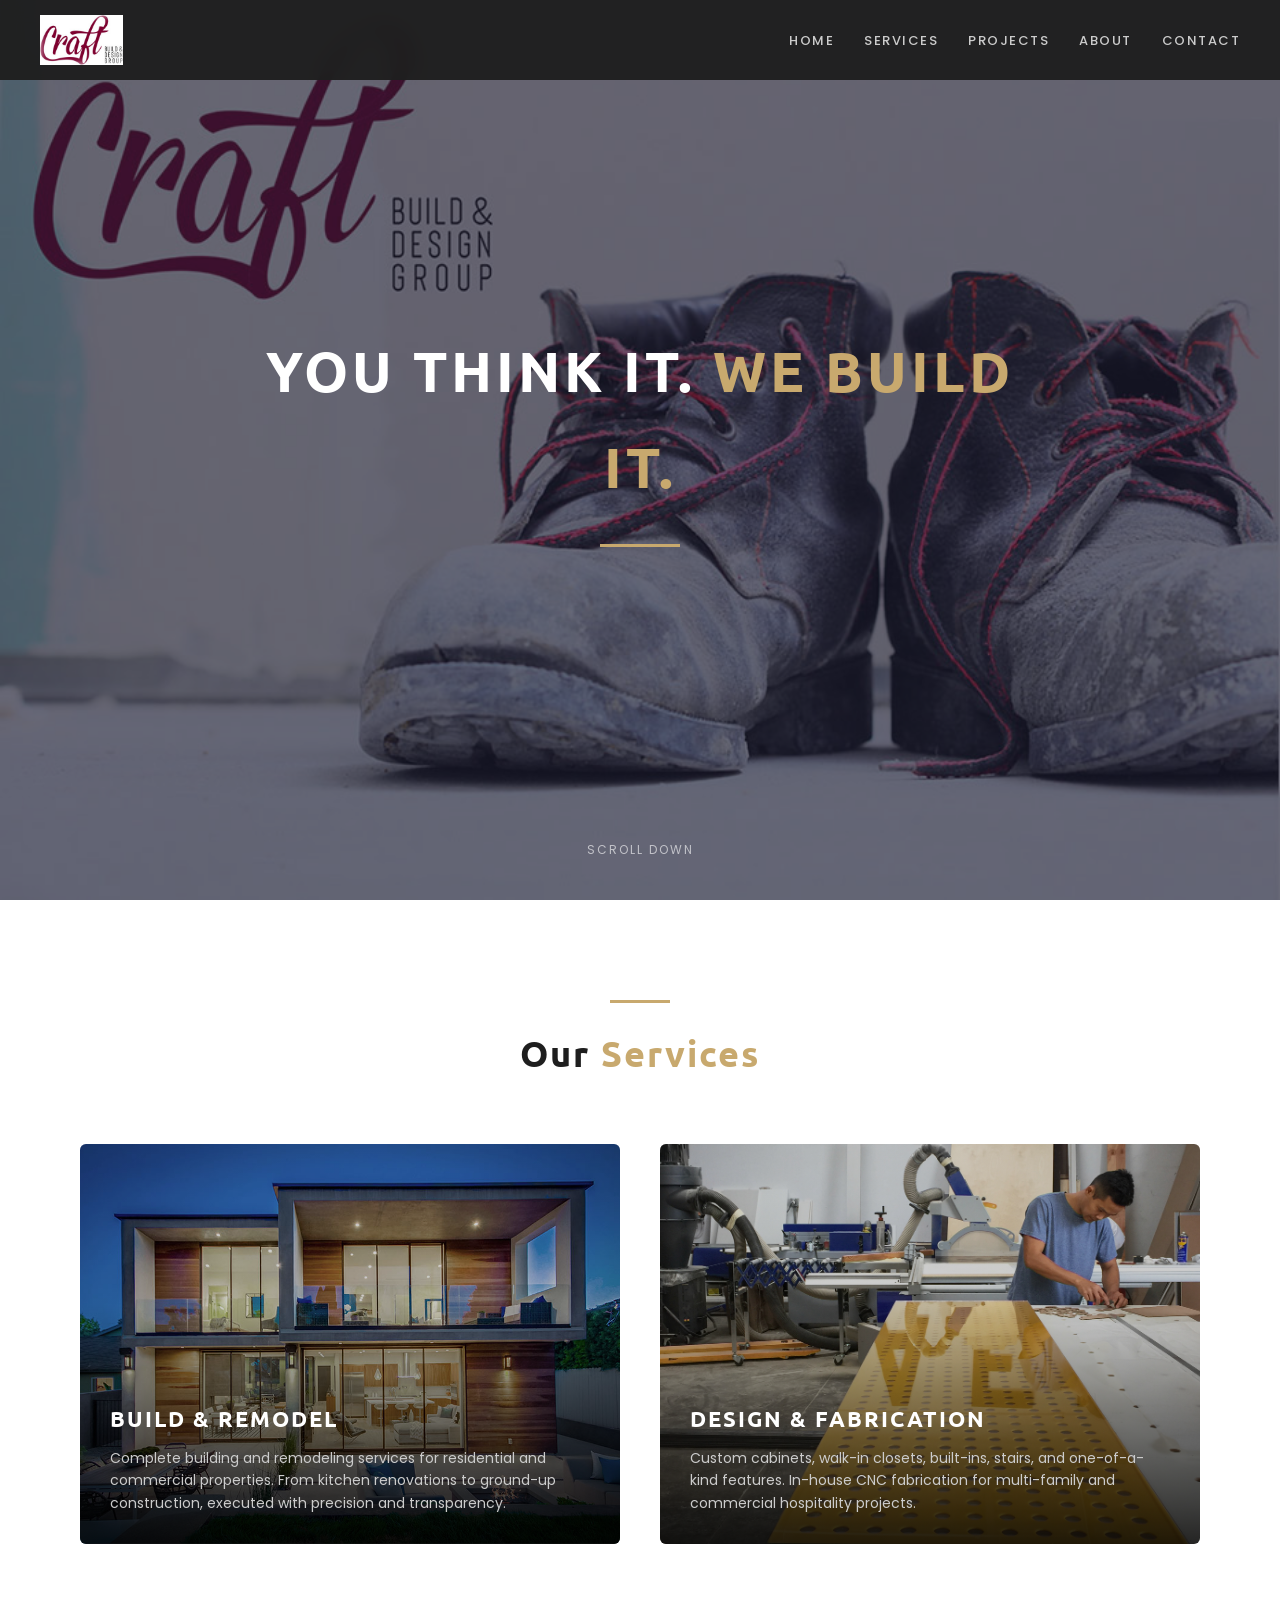
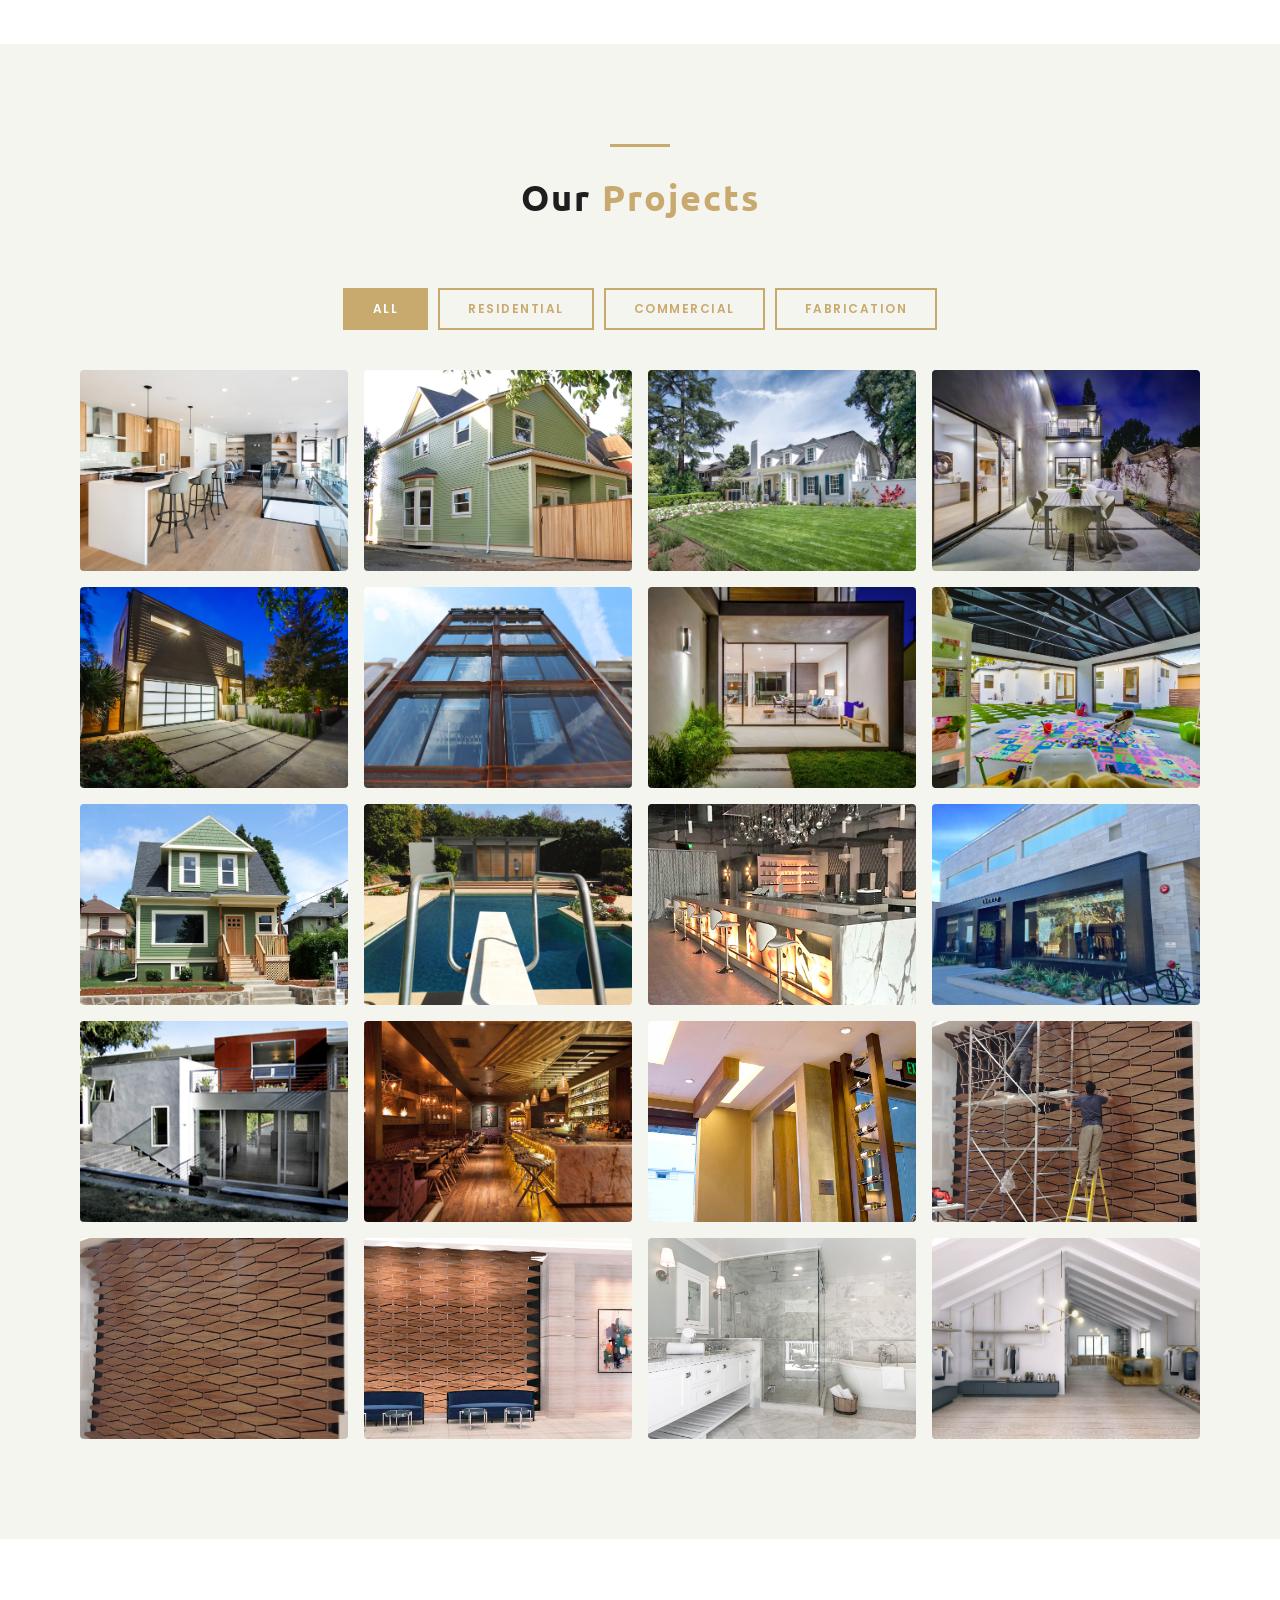
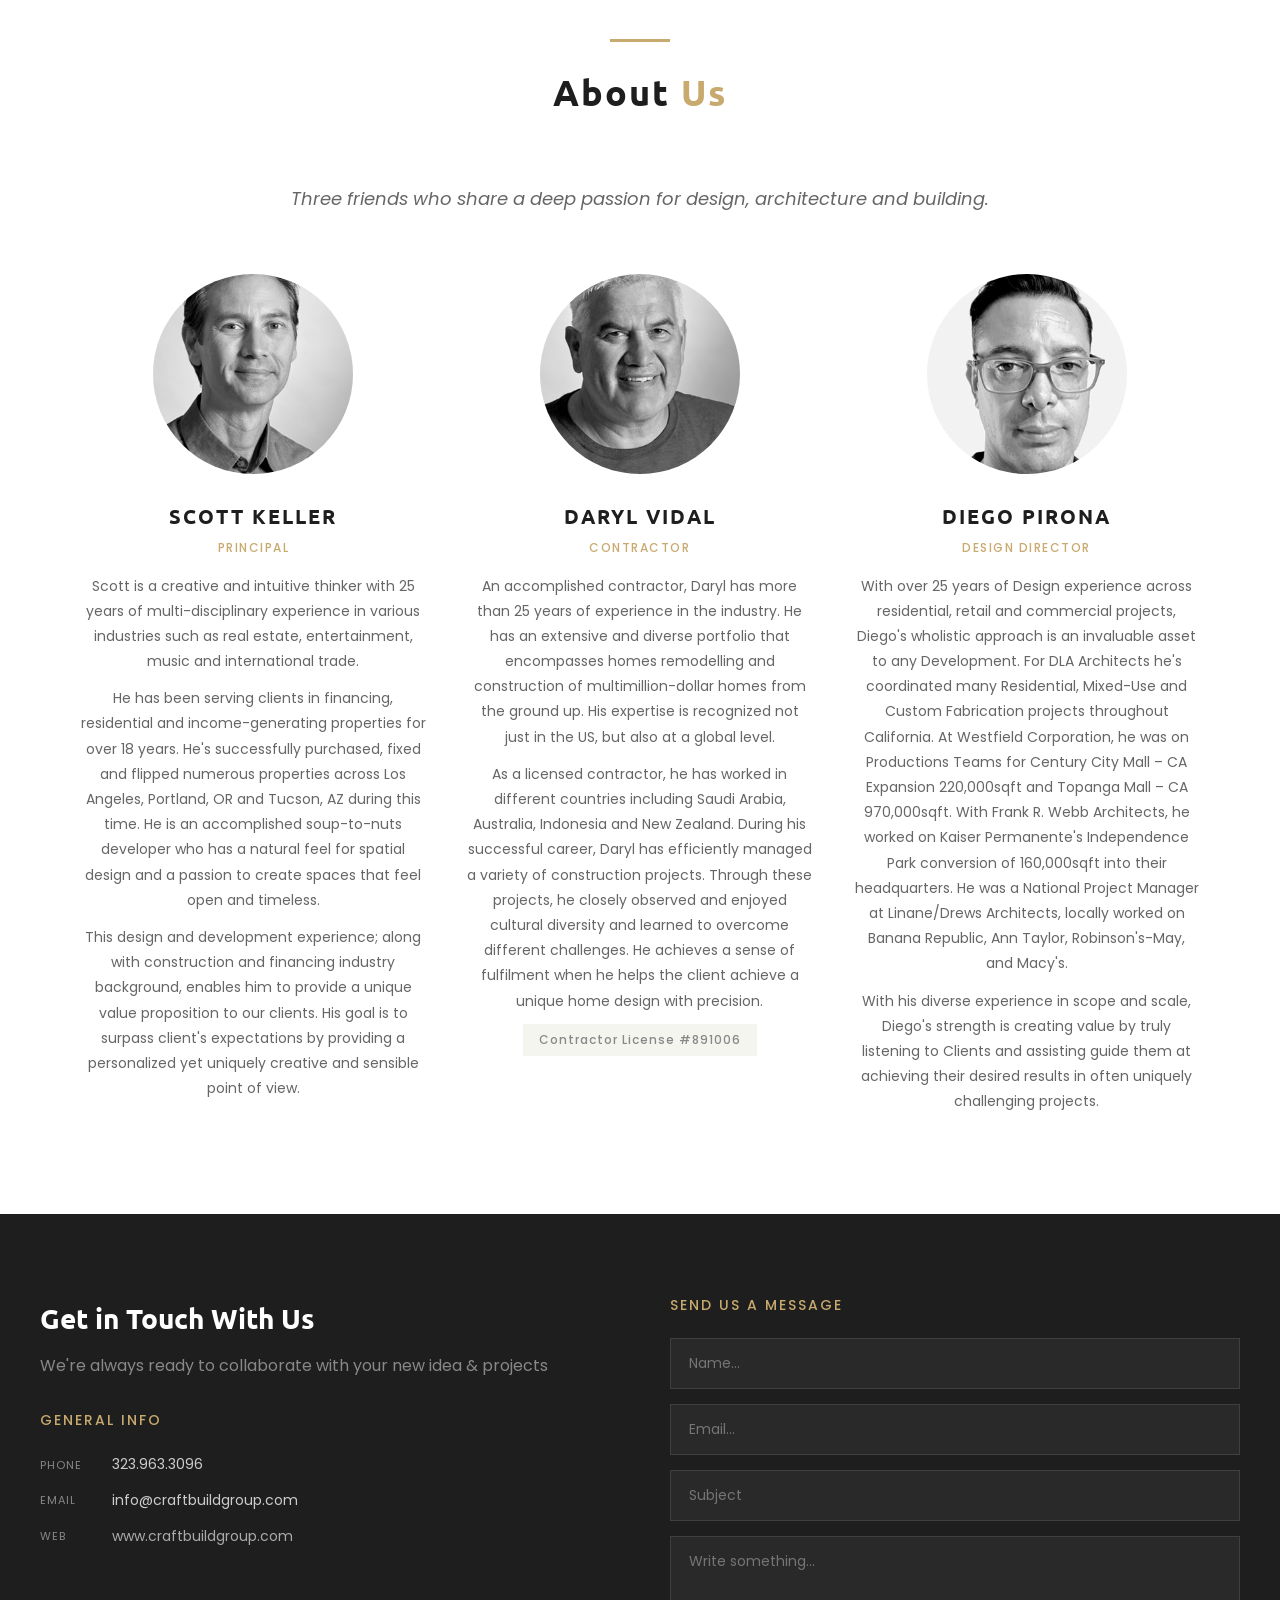
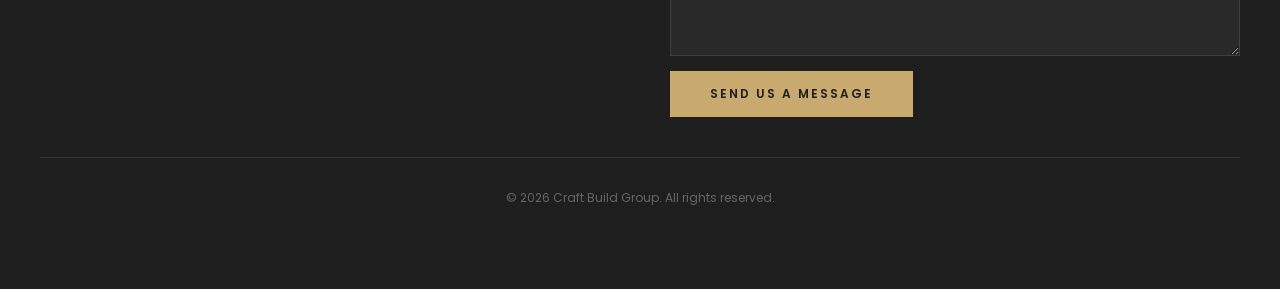
<file: index.html>
<!DOCTYPE html>
<html lang="en">
<head>
  <meta charset="UTF-8">
  <meta name="viewport" content="width=device-width, initial-scale=1.0">
  <title>Craft Build Group | Build &amp; Design in Los Angeles</title>
  <meta name="description" content="Craft Build Group delivers residential and commercial building, remodeling, and custom design fabrication across Los Angeles. 25+ years of experience.">
  <link rel="preconnect" href="https://fonts.googleapis.com">
  <link href="https://fonts.googleapis.com/css2?family=Poppins:wght@300;400;500;600;700&family=Ubuntu:wght@300;400;500;700&display=swap" rel="stylesheet">
  <style>
    *, *::before, *::after { margin: 0; padding: 0; box-sizing: border-box; }

    body {
      font-family: 'Poppins', sans-serif;
      color: #333;
      line-height: 1.7;
    }

    a { text-decoration: none; color: inherit; }
    img { max-width: 100%; height: auto; display: block; }

    .header {
      position: fixed;
      top: 0;
      left: 0;
      right: 0;
      z-index: 100;
      background: rgba(30, 30, 30, 0.95);
      padding: 0 40px;
      display: flex;
      align-items: center;
      justify-content: space-between;
      height: 80px;
      backdrop-filter: blur(10px);
    }

    .nav { display: flex; gap: 30px; list-style: none; }

    .nav a {
      color: #ccc;
      font-size: 13px;
      font-weight: 500;
      text-transform: uppercase;
      letter-spacing: 1.5px;
      transition: color 0.3s;
    }

    .nav a:hover, .nav a.active { color: #c8a96e; }

    .menu-toggle {
      display: none;
      background: none;
      border: none;
      cursor: pointer;
      padding: 8px;
    }

    .menu-toggle span {
      display: block;
      width: 28px;
      height: 2px;
      background: #fff;
      margin: 6px 0;
      transition: 0.3s;
    }

    .hero {
      height: 100vh;
      display: flex;
      align-items: center;
      justify-content: center;
      text-align: center;
      position: relative;
      overflow: hidden;
      background: #1a1a2e;
    }

    .hero::before {
      content: '';
      position: absolute;
      inset: 0;
      background: url('images/TOP-IMAGE-1.jpg') center/cover no-repeat;
      opacity: 0.35;
    }

    .hero-content {
      position: relative;
      z-index: 2;
      max-width: 800px;
      padding: 0 20px;
    }

    .hero-logo {
      max-width: 280px;
      margin: 0 auto 30px;
      filter: brightness(0) invert(1);
    }

    .hero h1 {
      font-family: 'Ubuntu', sans-serif;
      font-size: 56px;
      font-weight: 700;
      color: #fff;
      letter-spacing: 4px;
      text-transform: uppercase;
      margin-bottom: 20px;
    }

    .hero h1 span { color: #c8a96e; }

    .hero-divider {
      width: 80px;
      height: 3px;
      background: #c8a96e;
      margin: 30px auto;
    }

    .hero-scroll {
      position: absolute;
      bottom: 40px;
      left: 50%;
      transform: translateX(-50%);
      color: #fff;
      font-size: 12px;
      letter-spacing: 2px;
      text-transform: uppercase;
      opacity: 0.6;
    }

    .section {
      padding: 100px 40px;
      max-width: 1200px;
      margin: 0 auto;
    }

    .section-dark {
      background: #f5f5f0;
    }

    .section-header {
      text-align: center;
      margin-bottom: 60px;
    }

    .nail-divider {
      width: 60px;
      height: 3px;
      background: #c8a96e;
      margin: 0 auto 20px;
    }

    .section-header h2 {
      font-family: 'Ubuntu', sans-serif;
      font-size: 36px;
      font-weight: 700;
      color: #1e1e1e;
      letter-spacing: 2px;
    }

    .section-header h2 span { color: #c8a96e; }

    .services-grid {
      display: grid;
      grid-template-columns: 1fr 1fr;
      gap: 40px;
    }

    .service-card {
      position: relative;
      height: 400px;
      border-radius: 6px;
      overflow: hidden;
    }

    .service-card img {
      width: 100%;
      height: 100%;
      object-fit: cover;
    }

    .service-card .overlay {
      position: absolute;
      inset: 0;
      background: linear-gradient(to top, rgba(0,0,0,0.85) 0%, rgba(0,0,0,0.2) 60%);
      display: flex;
      flex-direction: column;
      justify-content: flex-end;
      padding: 30px;
    }

    .service-card h3 {
      font-family: 'Ubuntu', sans-serif;
      font-size: 22px;
      font-weight: 600;
      color: #fff;
      text-transform: uppercase;
      letter-spacing: 2px;
      margin-bottom: 10px;
    }

    .service-card p {
      color: #ccc;
      font-size: 14px;
      line-height: 1.6;
    }

    .project-filters {
      display: flex;
      justify-content: center;
      gap: 10px;
      margin-bottom: 40px;
      flex-wrap: wrap;
    }

    .filter-btn {
      padding: 10px 28px;
      border: 2px solid #c8a96e;
      background: none;
      color: #c8a96e;
      font-family: 'Poppins', sans-serif;
      font-size: 12px;
      font-weight: 600;
      text-transform: uppercase;
      letter-spacing: 1.5px;
      cursor: pointer;
      transition: all 0.3s;
    }

    .filter-btn:hover, .filter-btn.active {
      background: #c8a96e;
      color: #fff;
    }

    .project-grid {
      display: grid;
      grid-template-columns: repeat(4, 1fr);
      gap: 16px;
    }

    .project-item {
      position: relative;
      aspect-ratio: 4/3;
      border-radius: 4px;
      overflow: hidden;
      cursor: pointer;
    }

    .project-item img {
      width: 100%;
      height: 100%;
      object-fit: cover;
      transition: transform 0.4s;
    }

    .project-item:hover img { transform: scale(1.08); }

    .project-item .label {
      position: absolute;
      bottom: 0;
      left: 0;
      right: 0;
      padding: 12px 16px;
      background: linear-gradient(to top, rgba(0,0,0,0.8), transparent);
      color: #fff;
      font-size: 12px;
      font-weight: 600;
      text-transform: uppercase;
      letter-spacing: 1.5px;
      transform: translateY(100%);
      transition: transform 0.3s;
    }

    .project-item:hover .label { transform: translateY(0); }

    .team-intro {
      text-align: center;
      font-size: 18px;
      color: #666;
      margin-bottom: 60px;
      font-style: italic;
    }

    .team-grid {
      display: grid;
      grid-template-columns: repeat(3, 1fr);
      gap: 40px;
    }

    .team-member { text-align: center; }

    .team-photo {
      width: 200px;
      height: 200px;
      border-radius: 50%;
      margin: 0 auto 25px;
      overflow: hidden;
    }

    .team-photo img {
      width: 100%;
      height: 100%;
      object-fit: cover;
    }

    .team-member h3 {
      font-family: 'Ubuntu', sans-serif;
      font-size: 20px;
      font-weight: 600;
      color: #1e1e1e;
      text-transform: uppercase;
      letter-spacing: 2px;
      margin-bottom: 5px;
    }

    .team-member .title {
      color: #c8a96e;
      font-size: 12px;
      font-weight: 500;
      text-transform: uppercase;
      letter-spacing: 1.5px;
      margin-bottom: 15px;
    }

    .team-member p {
      color: #666;
      font-size: 14px;
      line-height: 1.8;
    }

    .team-member p + p { margin-top: 12px; }

    .license {
      display: inline-block;
      margin-top: 10px;
      padding: 6px 16px;
      background: #f5f5f0;
      font-size: 12px;
      font-weight: 500;
      color: #888;
      letter-spacing: 1px;
    }

    .footer {
      background: #1e1e1e;
      color: #ccc;
      padding: 80px 40px;
    }

    .footer-inner {
      max-width: 1200px;
      margin: 0 auto;
      display: grid;
      grid-template-columns: 1fr 1fr;
      gap: 60px;
    }

    .footer h2 {
      font-family: 'Ubuntu', sans-serif;
      font-size: 28px;
      font-weight: 600;
      color: #fff;
      margin-bottom: 10px;
    }

    .footer h3 {
      font-size: 14px;
      font-weight: 500;
      color: #c8a96e;
      text-transform: uppercase;
      letter-spacing: 2px;
      margin-bottom: 20px;
    }

    .footer-subtitle {
      color: #888;
      font-size: 16px;
      margin-bottom: 30px;
    }

    .contact-info { margin-bottom: 30px; }

    .contact-row {
      display: flex;
      align-items: center;
      gap: 12px;
      margin-bottom: 12px;
      color: #aaa;
      font-size: 14px;
    }

    .contact-row .clabel {
      color: #888;
      font-size: 11px;
      text-transform: uppercase;
      letter-spacing: 1px;
      min-width: 60px;
    }

    .contact-form { display: flex; flex-direction: column; gap: 15px; }

    .contact-form input,
    .contact-form textarea {
      background: rgba(255,255,255,0.05);
      border: 1px solid rgba(255,255,255,0.1);
      padding: 14px 18px;
      color: #ccc;
      font-family: 'Poppins', sans-serif;
      font-size: 14px;
      transition: border-color 0.3s;
    }

    .contact-form input:focus,
    .contact-form textarea:focus {
      outline: none;
      border-color: #c8a96e;
    }

    .contact-form textarea { min-height: 120px; resize: vertical; }

    .contact-form button {
      align-self: flex-start;
      padding: 14px 40px;
      background: #c8a96e;
      border: none;
      color: #1e1e1e;
      font-family: 'Poppins', sans-serif;
      font-size: 12px;
      font-weight: 600;
      text-transform: uppercase;
      letter-spacing: 2px;
      cursor: pointer;
      transition: background 0.3s;
    }

    .contact-form button:hover { background: #b8964e; }

    .footer-bottom {
      max-width: 1200px;
      margin: 40px auto 0;
      padding-top: 30px;
      border-top: 1px solid rgba(255,255,255,0.1);
      text-align: center;
      color: #666;
      font-size: 12px;
    }

    html { scroll-behavior: smooth; }

    @media (max-width: 768px) {
      .menu-toggle { display: block; }

      .nav {
        display: none;
        position: absolute;
        top: 80px;
        left: 0;
        right: 0;
        background: #1e1e1e;
        flex-direction: column;
        padding: 20px 40px;
        gap: 15px;
      }

      .nav.active { display: flex; }

      .hero h1 { font-size: 28px; letter-spacing: 2px; }

      .services-grid { grid-template-columns: 1fr; }

      .project-grid { grid-template-columns: repeat(2, 1fr); }

      .team-grid { grid-template-columns: 1fr; gap: 50px; }

      .footer-inner { grid-template-columns: 1fr; gap: 40px; }

      .section { padding: 60px 20px; }

      .header { padding: 0 20px; }
    }

    @media (max-width: 480px) {
      .project-grid { grid-template-columns: 1fr; }
    }
  </style>
</head>
<body>

  <header class="header">
    <a href="#home"><img src="images/logo.jpg" alt="Craft Build Group" style="height:50px;"></a>
    <button class="menu-toggle" aria-label="Toggle menu" onclick="document.querySelector('.nav').classList.toggle('active')">
      <span></span><span></span><span></span>
    </button>
    <ul class="nav">
      <li><a href="#home">Home</a></li>
      <li><a href="#services">Services</a></li>
      <li><a href="#projects">Projects</a></li>
      <li><a href="#about">About</a></li>
      <li><a href="#contact">Contact</a></li>
    </ul>
  </header>

  <section class="hero" id="home">
    <div class="hero-content">
      <h1>You Think It. <span>We Build It.</span></h1>
      <div class="hero-divider"></div>
    </div>
    <div class="hero-scroll">Scroll Down</div>
  </section>

  <section class="section" id="services">
    <div class="section-header">
      <div class="nail-divider"></div>
      <h2>Our <span>Services</span></h2>
    </div>
    <div class="services-grid">
      <div class="service-card">
        <img src="images/SECOND-IMAGE.jpg" alt="Build and Remodel" loading="lazy">
        <div class="overlay">
          <h3>Build &amp; Remodel</h3>
          <p>Complete building and remodeling services for residential and commercial properties. From kitchen renovations to ground-up construction, executed with precision and transparency.</p>
        </div>
      </div>
      <div class="service-card">
        <img src="images/projects/CRAFT_DESIGN_FABRIC_image-1.jpg" alt="Design and Fabrication" loading="lazy">
        <div class="overlay">
          <h3>Design &amp; Fabrication</h3>
          <p>Custom cabinets, walk-in closets, built-ins, stairs, and one-of-a-kind features. In-house CNC fabrication for multi-family and commercial hospitality projects.</p>
        </div>
      </div>
    </div>
  </section>

  <div class="section-dark">
    <section class="section" id="projects">
      <div class="section-header">
        <div class="nail-divider"></div>
        <h2>Our <span>Projects</span></h2>
      </div>

      <div class="project-filters">
        <button class="filter-btn active" onclick="filterProjects('all')">All</button>
        <button class="filter-btn" onclick="filterProjects('residential')">Residential</button>
        <button class="filter-btn" onclick="filterProjects('commercial')">Commercial</button>
        <button class="filter-btn" onclick="filterProjects('fabrication')">Fabrication</button>
      </div>

      <div class="project-grid">
        <div class="project-item" data-cat="residential">
          <img src="images/projects/CRAFT_ENTRADA_image-1.jpg" alt="Entrada Project" loading="lazy">
          <div class="label">Entrada</div>
        </div>
        <div class="project-item" data-cat="residential">
          <img src="images/projects/CRAFT_MONROE_image-1.jpg" alt="Monroe Project" loading="lazy">
          <div class="label">Monroe</div>
        </div>
        <div class="project-item" data-cat="residential">
          <img src="images/projects/CRAFT_PROSPECT_image-1.jpg" alt="Prospect Project" loading="lazy">
          <div class="label">Prospect</div>
        </div>
        <div class="project-item" data-cat="residential">
          <img src="images/projects/CRAFT_STANWOOD_image-1.jpg" alt="Stanwood Project" loading="lazy">
          <div class="label">Stanwood</div>
        </div>
        <div class="project-item" data-cat="residential">
          <img src="images/projects/CRAFT_ROSE_image-1.jpg" alt="Rose Project" loading="lazy">
          <div class="label">Rose</div>
        </div>
        <div class="project-item" data-cat="residential">
          <img src="images/projects/CRAFT_MATEO_image-1.jpg" alt="Mateo Project" loading="lazy">
          <div class="label">Mateo</div>
        </div>
        <div class="project-item" data-cat="residential">
          <img src="images/projects/CRAFT_MOORE_image-1.jpg" alt="Moore Project" loading="lazy">
          <div class="label">Moore</div>
        </div>
        <div class="project-item" data-cat="residential">
          <img src="images/projects/CRAFT_COOLIDGE_image-1.jpg" alt="Coolidge Project" loading="lazy">
          <div class="label">Coolidge</div>
        </div>
        <div class="project-item" data-cat="residential">
          <img src="images/projects/CRAFT_SKIDMORE_image-1.jpg" alt="Skidmore Project" loading="lazy">
          <div class="label">Skidmore</div>
        </div>
        <div class="project-item" data-cat="residential">
          <img src="images/projects/CRAFT_MEYERLOA_image-1.jpg" alt="Meyerloa Project" loading="lazy">
          <div class="label">Meyerloa</div>
        </div>
        <div class="project-item" data-cat="residential">
          <img src="images/projects/CRAFT_BOUDOIR_image-1.jpg" alt="Boudoir Project" loading="lazy">
          <div class="label">Boudoir</div>
        </div>
        <div class="project-item" data-cat="residential">
          <img src="images/projects/CRAFT_BRIGGS_image-1.jpg" alt="Briggs Project" loading="lazy">
          <div class="label">Briggs</div>
        </div>
        <div class="project-item" data-cat="commercial">
          <img src="images/projects/CRAFT_PARK-OAK_image-1.jpg" alt="Park Oak Project" loading="lazy">
          <div class="label">Park Oak</div>
        </div>
        <div class="project-item" data-cat="commercial">
          <img src="images/projects/CRAFT_TOCA-MADERA_image-1.jpg" alt="Toca Madera Project" loading="lazy">
          <div class="label">Toca Madera</div>
        </div>
        <div class="project-item" data-cat="commercial">
          <img src="images/projects/CRAFT_TEP-THAI_image-1.jpg" alt="Tep Thai Project" loading="lazy">
          <div class="label">Tep Thai</div>
        </div>
        <div class="project-item" data-cat="fabrication">
          <img src="images/projects/CRAFT_DESIGN_FABRIC_image-2.jpg" alt="Custom Fabrication" loading="lazy">
          <div class="label">Custom Cabinetry</div>
        </div>
        <div class="project-item" data-cat="fabrication">
          <img src="images/projects/CRAFT_DESIGN_FABRIC_image-3.jpg" alt="Custom Fabrication" loading="lazy">
          <div class="label">Built-In Shelving</div>
        </div>
        <div class="project-item" data-cat="fabrication">
          <img src="images/projects/CRAFT_DESIGN_FABRIC_image-4.jpg" alt="Custom Fabrication" loading="lazy">
          <div class="label">Walk-In Closets</div>
        </div>
        <div class="project-item" data-cat="fabrication">
          <img src="images/projects/CRAFT_DESIGN_FABRIC_image-5.jpg" alt="Custom Fabrication" loading="lazy">
          <div class="label">Custom Millwork</div>
        </div>
        <div class="project-item" data-cat="fabrication">
          <img src="images/projects/CRAFT_Fabric_1.jpg" alt="Custom Fabrication" loading="lazy">
          <div class="label">CNC Fabrication</div>
        </div>
      </div>
    </section>
  </div>

  <section class="section" id="about">
    <div class="section-header">
      <div class="nail-divider"></div>
      <h2>About <span>Us</span></h2>
    </div>
    <p class="team-intro">Three friends who share a deep passion for design, architecture and building.</p>

    <div class="team-grid">
      <div class="team-member">
        <div class="team-photo"><img src="images/Scott-left-1.jpg" alt="Scott Keller"></div>
        <h3>Scott Keller</h3>
        <div class="title">Principal</div>
        <p>Scott is a creative and intuitive thinker with 25 years of multi-disciplinary experience in various industries such as real estate, entertainment, music and international trade.</p>
        <p>He has been serving clients in financing, residential and income-generating properties for over 18 years. He's successfully purchased, fixed and flipped numerous properties across Los Angeles, Portland, OR and Tucson, AZ during this time. He is an accomplished soup-to-nuts developer who has a natural feel for spatial design and a passion to create spaces that feel open and timeless.</p>
        <p>This design and development experience; along with construction and financing industry background, enables him to provide a unique value proposition to our clients. His goal is to surpass client's expectations by providing a personalized yet uniquely creative and sensible point of view.</p>
      </div>

      <div class="team-member">
        <div class="team-photo"><img src="images/Daryl-center.jpg" alt="Daryl Vidal"></div>
        <h3>Daryl Vidal</h3>
        <div class="title">Contractor</div>
        <p>An accomplished contractor, Daryl has more than 25 years of experience in the industry. He has an extensive and diverse portfolio that encompasses homes remodelling and construction of multimillion-dollar homes from the ground up. His expertise is recognized not just in the US, but also at a global level.</p>
        <p>As a licensed contractor, he has worked in different countries including Saudi Arabia, Australia, Indonesia and New Zealand. During his successful career, Daryl has efficiently managed a variety of construction projects. Through these projects, he closely observed and enjoyed cultural diversity and learned to overcome different challenges. He achieves a sense of fulfilment when he helps the client achieve a unique home design with precision.</p>
        <span class="license">Contractor License #891006</span>
      </div>

      <div class="team-member">
        <div class="team-photo"><img src="images/Diego_bw.jpg" alt="Diego Pirona"></div>
        <h3>Diego Pirona</h3>
        <div class="title">Design Director</div>
        <p>With over 25 years of Design experience across residential, retail and commercial projects, Diego's wholistic approach is an invaluable asset to any Development. For DLA Architects he's coordinated many Residential, Mixed-Use and Custom Fabrication projects throughout California. At Westfield Corporation, he was on Productions Teams for Century City Mall &ndash; CA Expansion 220,000sqft and Topanga Mall &ndash; CA 970,000sqft. With Frank R. Webb Architects, he worked on Kaiser Permanente's Independence Park conversion of 160,000sqft into their headquarters. He was a National Project Manager at Linane/Drews Architects, locally worked on Banana Republic, Ann Taylor, Robinson's-May, and Macy's.</p>
        <p>With his diverse experience in scope and scale, Diego's strength is creating value by truly listening to Clients and assisting guide them at achieving their desired results in often uniquely challenging projects.</p>
      </div>
    </div>
  </section>

  <footer class="footer" id="contact">
    <div class="footer-inner">
      <div>
        <h2>Get in Touch With Us</h2>
        <p class="footer-subtitle">We're always ready to collaborate with your new idea &amp; projects</p>

        <h3>General Info</h3>
        <div class="contact-info">
          <div class="contact-row">
            <span class="clabel">Phone</span>
            <span><a href="tel:+13239633096" style="color:#ccc;">323.963.3096</a></span>
          </div>
          <div class="contact-row">
            <span class="clabel">Email</span>
            <span><a href="mailto:info@craftbuildgroup.com" style="color:#ccc;">info@craftbuildgroup.com</a></span>
          </div>
          <div class="contact-row">
            <span class="clabel">Web</span>
            <span>www.craftbuildgroup.com</span>
          </div>
        </div>
      </div>

      <div>
        <h3>Send Us a Message</h3>
        <form class="contact-form" onsubmit="return false;">
          <input type="text" placeholder="Name..." autocomplete="name">
          <input type="email" placeholder="Email..." autocomplete="email">
          <input type="text" placeholder="Subject">
          <textarea placeholder="Write something..."></textarea>
          <button type="submit">Send Us a Message</button>
        </form>
      </div>
    </div>
    <div class="footer-bottom">
      &copy; 2026 Craft Build Group. All rights reserved.
    </div>
  </footer>

<script>
function filterProjects(cat) {
  var items = document.querySelectorAll('.project-item');
  var btns = document.querySelectorAll('.filter-btn');
  btns.forEach(function(b) { b.classList.remove('active'); });
  event.target.classList.add('active');
  items.forEach(function(item) {
    if (cat === 'all' || item.getAttribute('data-cat') === cat) {
      item.style.display = '';
    } else {
      item.style.display = 'none';
    }
  });
}
</script>

</body>
</html>
</file>
